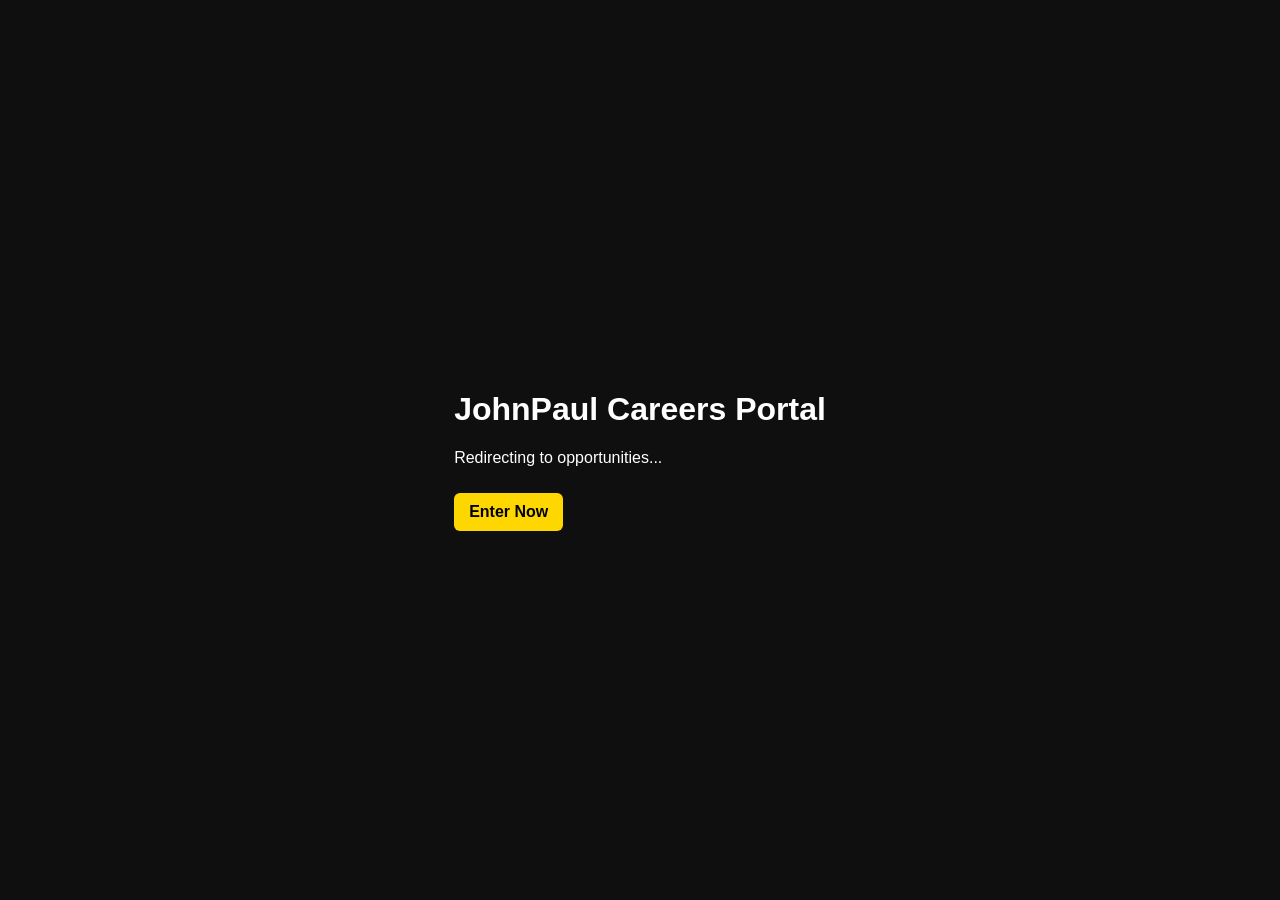
<file: index.html>
<!DOCTYPE html>
<html lang="en">
<head>
  <meta charset="UTF-8">
  <title>Careers Portal</title>
  <link rel="stylesheet" href="css/styles.css">
  <meta http-equiv="refresh" content="2; url=careers.html">
</head>

<body class="center">

  <div class="entry">
    <h1>JohnPaul Careers Portal</h1>
    <p>Redirecting to opportunities...</p>

    <a class="btn" href="careers.html">Enter Now</a>
  </div>

</body>
</html>
</file>
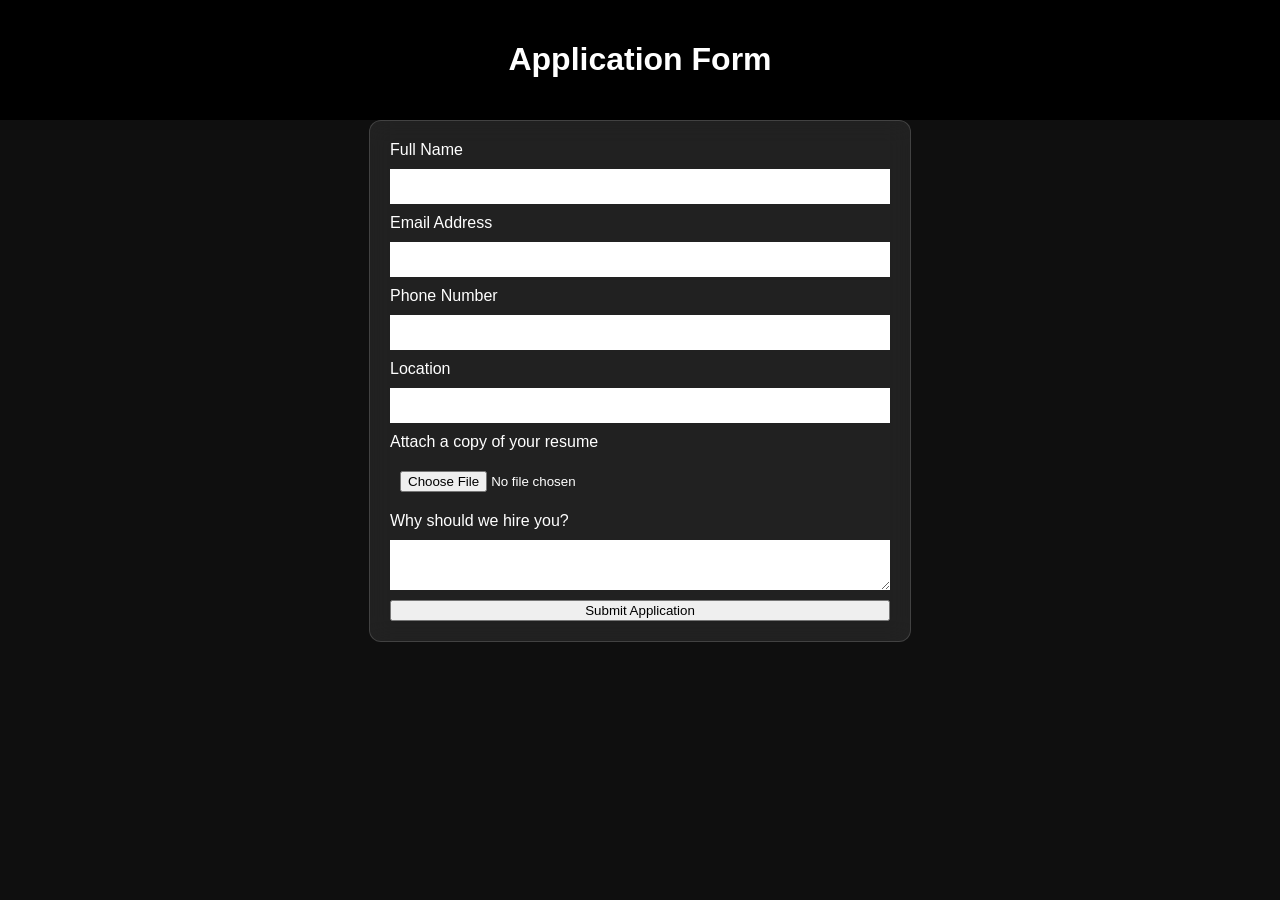
<file: apply.html>
<!DOCTYPE html>
<html>
<head>
  <meta charset="UTF-8">
  <title>Apply Now</title>
  <link rel="stylesheet" href="css/styles.css">
</head>

<body>

<header class="header">
  <h1>Application Form</h1>
</header>

<form action="https://formsubmit.co/johnpaulgroup@hotmail.com" method="POST" enctype="multipart/form-data" class="form glass">

  <input type="hidden" name="_next" value="https://johnpaulgroup.netlify.app/thank-you.html">

  <input type="hidden" name="_autoresponse" value="Thank you for applying. We have received your application and will review it shortly. Please check your email for updates.">

  <label>Full Name</label>
  <input type="text" name="name" required>

  <label>Email Address</label>
  <input type="email" name="email" required>

  <label>Phone Number</label>
  <input type="text" name="phone" required>

  <label>Location</label>
  <input type="text" name="location" required>

  <label>Attach a copy of your resume</label>
  <input type="file" name="resume" required>

  <label>Why should we hire you?</label>
  <textarea name="message"></textarea>

  <button type="submit">Submit Application</button>

</form>
</body>
</html>
</file>
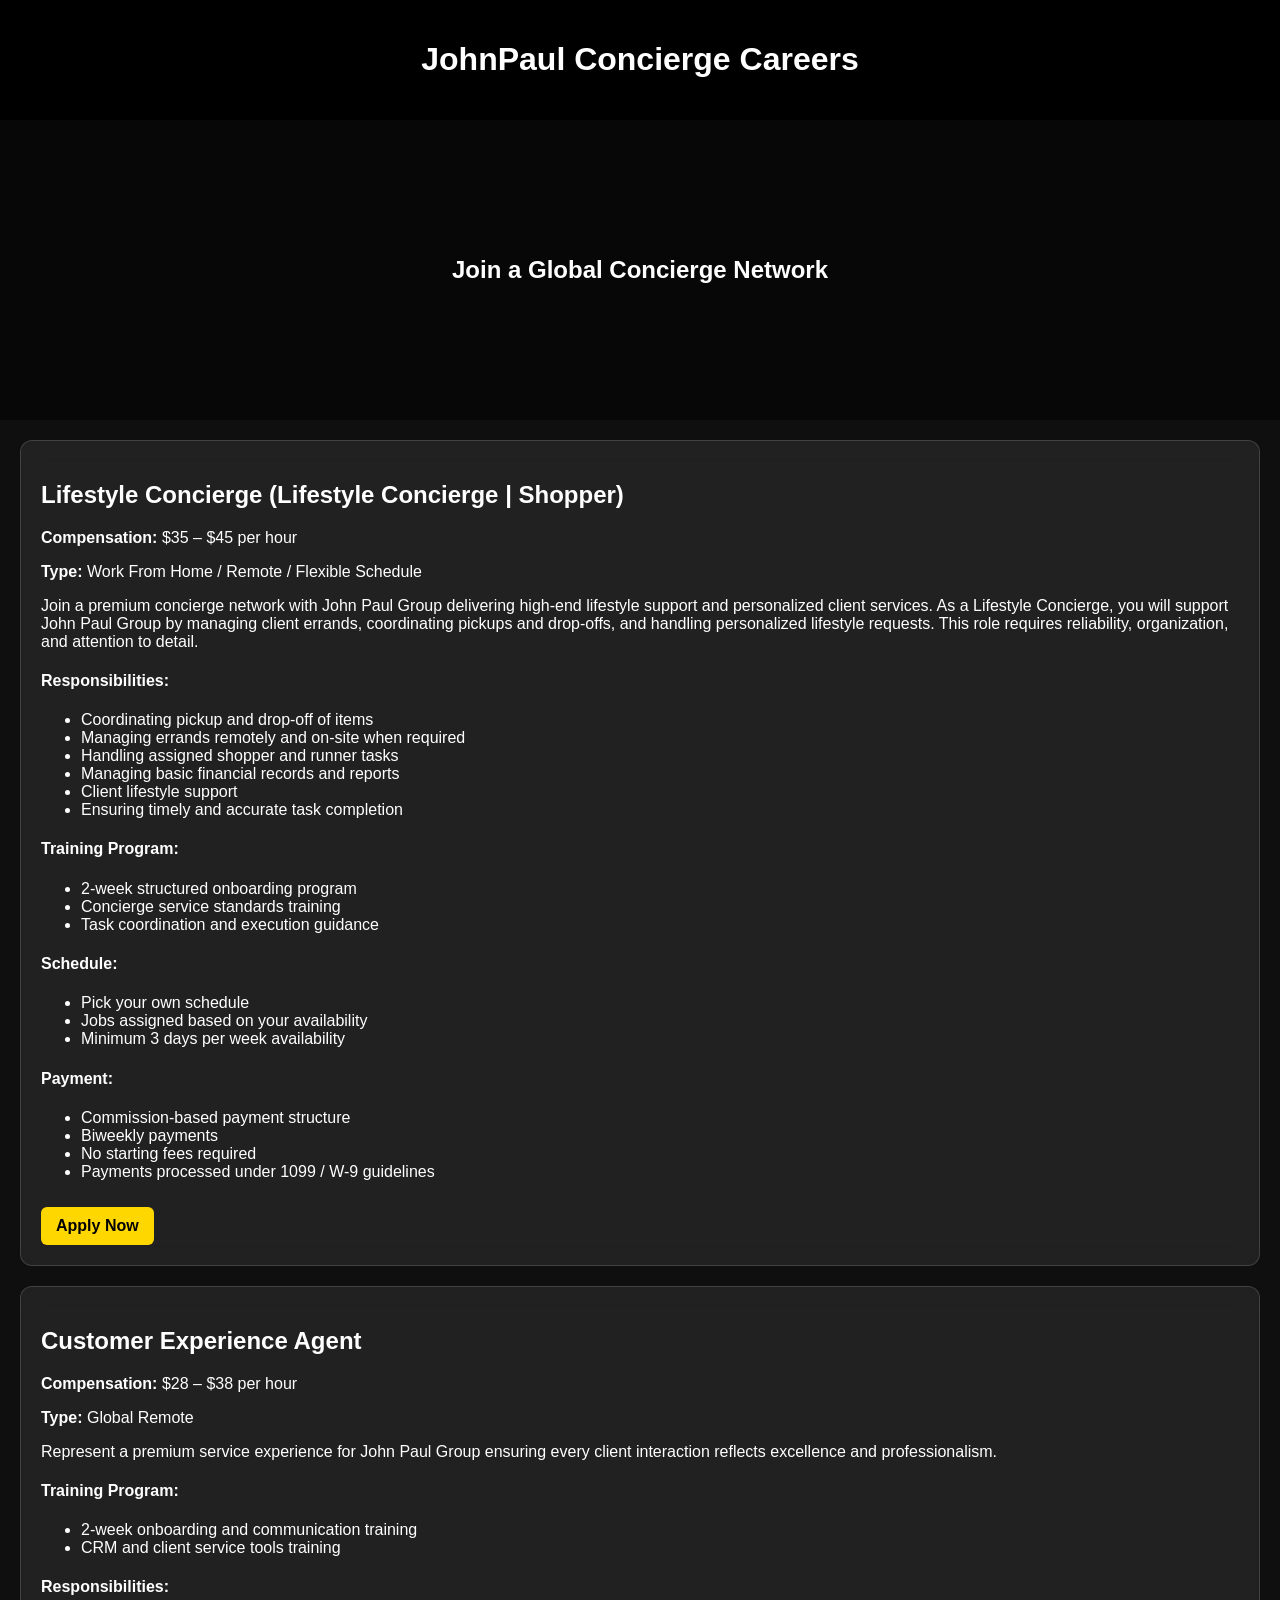
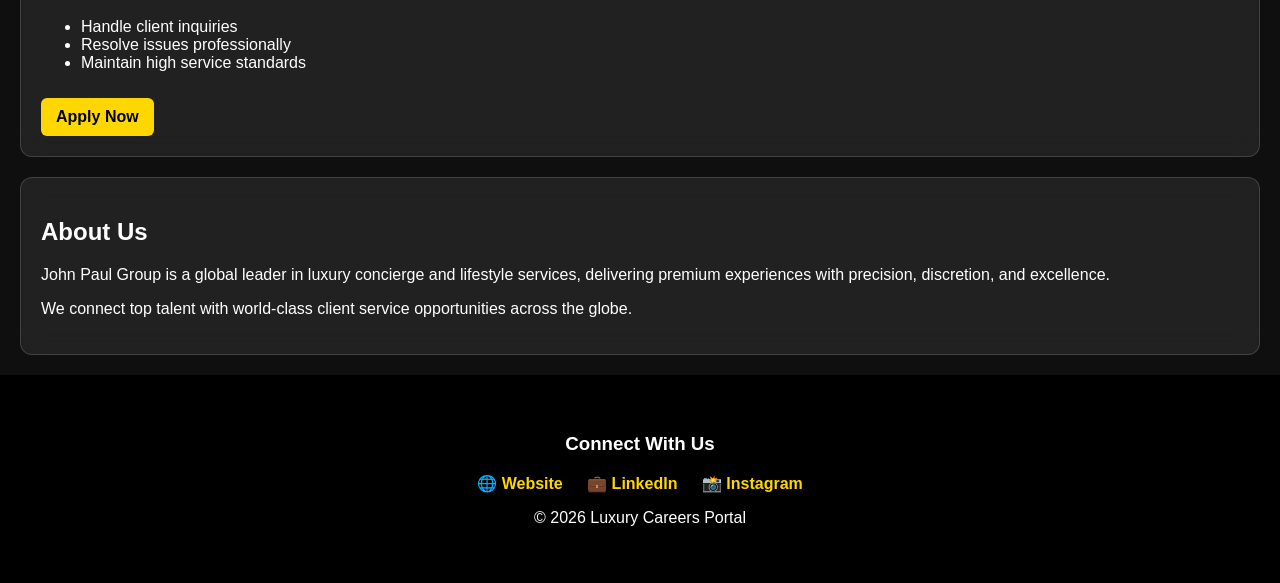
<file: careers.html>
<!DOCTYPE html>
<html>
<head>
  <meta charset="UTF-8">
  <title>Open Careers</title>
  <link rel="stylesheet" href="css/styles.css">
</head>

<body>

<header class="header">
  <h1>JohnPaul Concierge Careers</h1>
</header>

<section class="hero-small">
    <div class="hero-overlay">
  <h2>Join a Global Concierge Network</h2>
  </div>
</section>

<!-- JOB 1 -->
<div class="job-card glass">
  <h2>Lifestyle Concierge (Lifestyle Concierge | Shopper)</h2>

  <p><strong>Compensation:</strong> $35 – $45 per hour</p>
  <p><strong>Type:</strong> Work From Home / Remote / Flexible Schedule</p>


  <p>
    Join a premium concierge network with John Paul Group
    delivering high-end lifestyle support and personalized client services. As a Lifestyle Concierge, you will support John Paul Group by managing client errands, coordinating pickups and drop-offs,
    and handling personalized lifestyle requests. This role requires reliability, organization, and attention to detail.

  </p>

   <h4>Responsibilities:</h4>
  <ul>
    <li>Coordinating pickup and drop-off of items</li>
    <li>Managing errands remotely and on-site when required</li>
    <li>Handling assigned shopper and runner tasks</li>
    <li>Managing basic financial records and reports</li>
    <li>Client lifestyle support</li>
    <li>Ensuring timely and accurate task completion</li>
  </ul>


  <h4>Training Program:</h4>
  <ul>
    <li>2-week structured onboarding program</li>
    <li>Concierge service standards training</li>
    <li>Task coordination and execution guidance</li>
  </ul>

  <h4>Schedule:</h4>
  <ul>
    <li>Pick your own schedule</li>
    <li>Jobs assigned based on your availability</li>
    <li>Minimum 3 days per week availability</li>
  </ul>

  <h4>Payment:</h4>
  <ul>
    <li>Commission-based payment structure</li>
    <li>Biweekly payments</li>
    <li>No starting fees required</li>
    <li>Payments processed under 1099 / W-9 guidelines</li>
  </ul>


  <a href="apply.html" class="btn">Apply Now</a>
</div>

<!-- JOB 2 -->
<div class="job-card glass">
  <h2>Customer Experience Agent</h2>

  <p><strong>Compensation:</strong> $28 – $38 per hour</p>
  <p><strong>Type:</strong> Global Remote</p>

  <p>
    Represent a premium service experience for John Paul Group
    ensuring every client interaction reflects excellence and professionalism.
  </p>

  <h4>Training Program:</h4>
  <ul>
    <li>2-week onboarding and communication training</li>
    <li>CRM and client service tools training</li>
  </ul>

  <h4>Responsibilities:</h4>
  <ul>
    <li>Handle client inquiries</li>
    <li>Resolve issues professionally</li>
    <li>Maintain high service standards</li>
  </ul>

  <a href="apply.html" class="btn">Apply Now</a>
</div>

<!-- ABOUT -->
<section class="about glass">
  <h2>About Us</h2>

  <p>
    John Paul Group is a global leader in luxury concierge and lifestyle services,
    delivering premium experiences with precision, discretion, and excellence.
  </p>

  <p>
    We connect top talent with world-class client service opportunities across the globe.
  </p>
</section>

<!-- SOCIAL -->
<footer class="footer">

  <h3>Connect With Us</h3>

  <div class="social-links">
    <a href="http://johnpaul.com" target="_blank">🌐 Website</a>
    <a href="http://linkedin.com/company/john-paul" target="_blank">💼 LinkedIn</a>
    <a href="http://instagram.com/johnpaulgroup" target="_blank">📸 Instagram</a>
  </div>

  <p>© 2026 Luxury Careers Portal</p>
</footer>

</body>
</html>
</file>
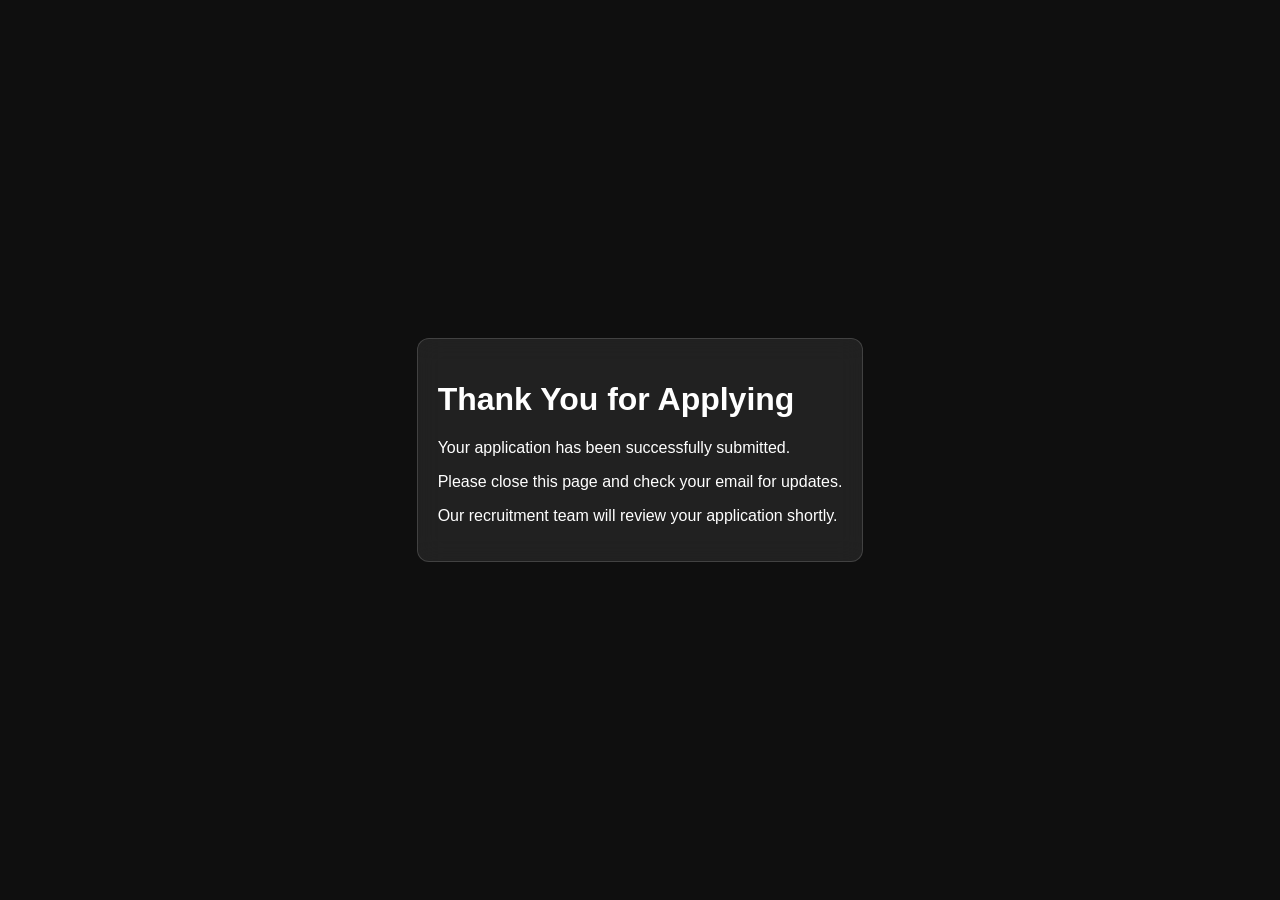
<file: thank-you.html>
<!DOCTYPE html>
<html>
<head>
  <title>Thank You</title>
  <link rel="stylesheet" href="css/styles.css">
</head>

<body class="center">

  <div class="entry glass">
    <h1>Thank You for Applying</h1>

    <p>Your application has been successfully submitted.</p>

    <p>Please close this page and check your email for updates.</p>

    <p>Our recruitment team will review your application shortly.</p>
  </div>

</body>
</html>
</file>
<file: css/styles.css>
body {
  margin: 0;
  font-family: Arial;
  background: #0f0f0f;
  color: white;
}

/* Center page */
.center {
  display: flex;
  justify-content: center;
  align-items: center;
  height: 100vh;
}

/* Header */
.header {
  background: black;
  padding: 20px;
  text-align: center;
}

/* Hero */
.hero {
  text-align: center;
  padding: 50px;
}

/* Glass effect */
.glass {
  background: rgba(255,255,255,0.08);
  backdrop-filter: blur(12px);
  border: 1px solid rgba(255,255,255,0.15);
  border-radius: 12px;
  margin: 20px;
  padding: 20px;
}

/* Buttons */
.btn {
  background: gold;
  color: black;
  padding: 10px 15px;
  text-decoration: none;
  display: inline-block;
  border-radius: 6px;
  font-weight: bold;
  margin-top: 10px;
}

/* Form */
.form {
  max-width: 500px;
  margin: auto;
  display: flex;
  flex-direction: column;
  gap: 10px;
  padding: 20px;
}

input, textarea {
  padding: 10px;
  border: none;
}

/* Social */
.footer {
  text-align: center;
  padding: 40px;
  background: black;
}

.social-links a {
  margin: 10px;
  color: gold;
  text-decoration: none;
  font-weight: bold;
}

.hero-small {
  height: 300px;
  background-image: url('https://images.unsplash.com/photo-1566073771259-6a8506099945');
  background-size: cover;
  background-position: center;
  position: relative;
  display: flex;
  align-items: center;
  justify-content: center;
}

/* dark overlay for luxury effect */
.hero-small::before {
  content: "";
  position: absolute;
  inset: 0;
  background: rgba(0, 0, 0, 0.55);
}

/* text on top */
.hero-overlay {
  position: relative;
  z-index: 1;
  color: white;
  text-align: center;
}
</file>
